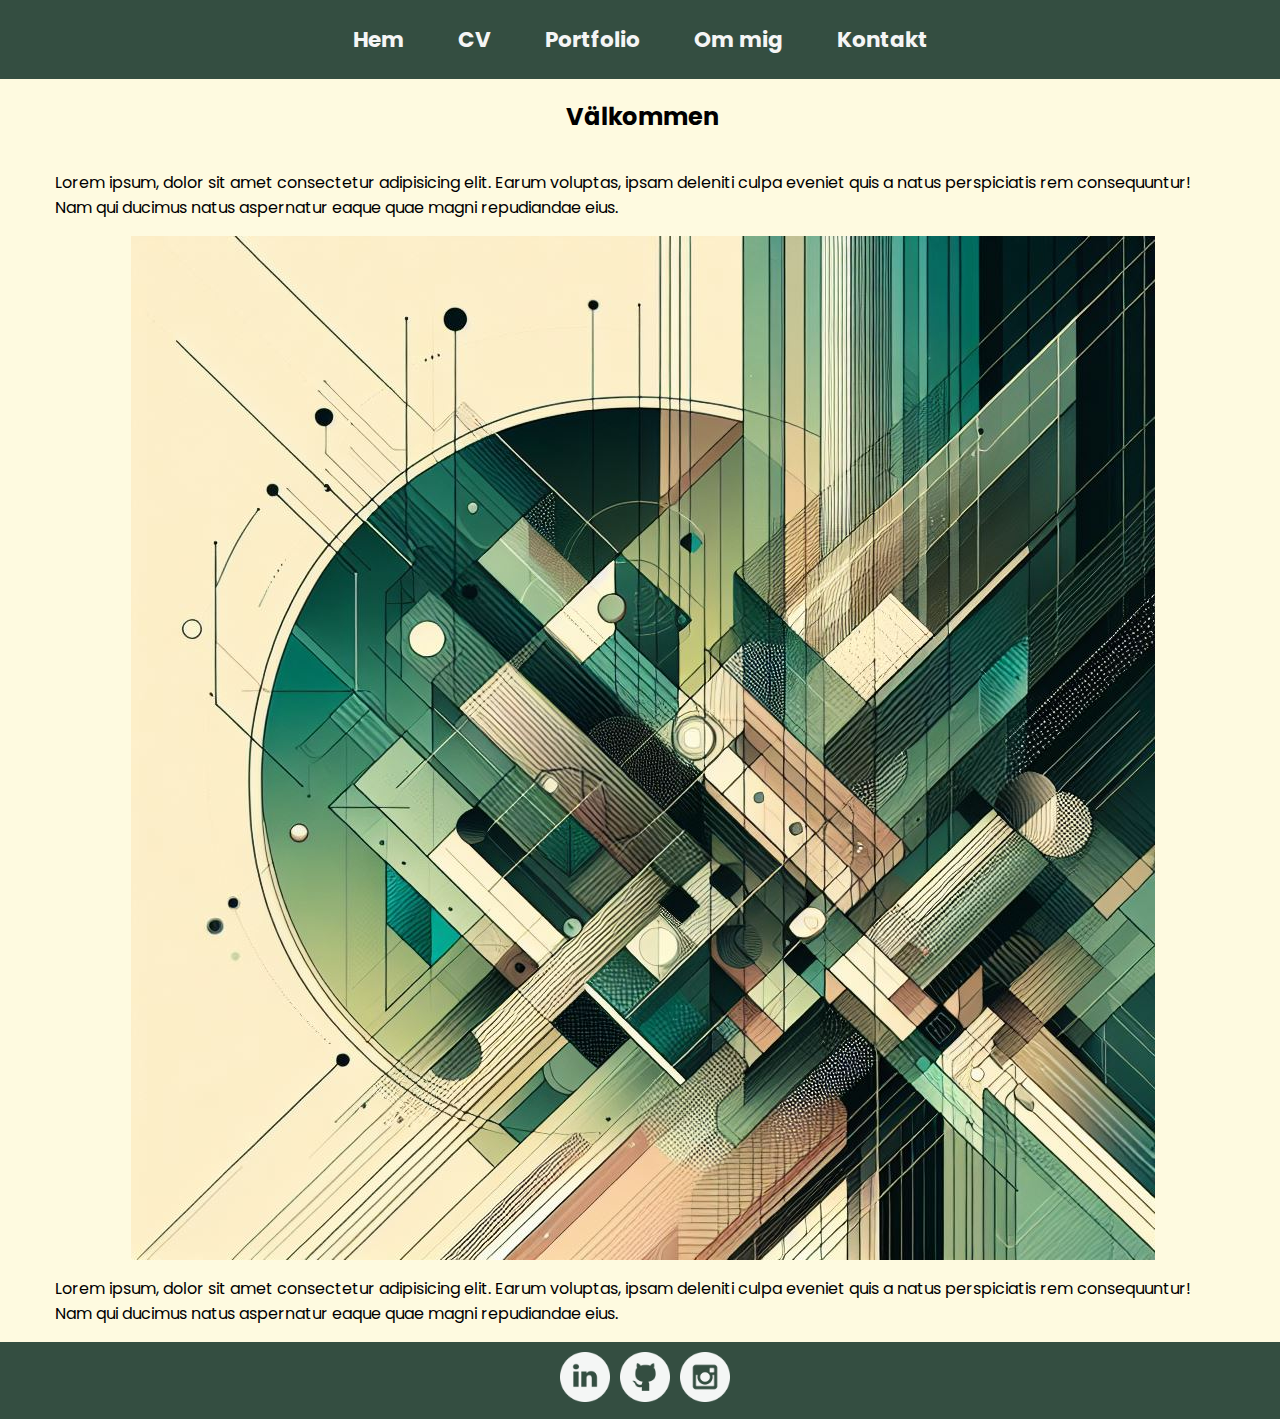
<file: index.html>
<!DOCTYPE html>
<html lang="en">
<head>
    <meta charset="UTF-8">
    <meta name="viewport" content="width=device-width, initial-scale=1.0">
    <title>Home</title>
    <link rel="preconnect" href="https://fonts.googleapis.com">
    <link rel="preconnect" href="https://fonts.gstatic.com" crossorigin>
    <link href="https://fonts.googleapis.com/css2?family=Poppins:wght@100;200;300;400;500;600;700;800;900&display=swap" rel="stylesheet">
    <link rel="stylesheet" href="CSS/style.css">
    <link rel="stylesheet" href="CSS/popup.css">
    <link rel="stylesheet" href="https://cdnjs.cloudflare.com/ajax/libs/font-awesome/4.7.0/css/font-awesome.min.css">
    <script src="JS/script.js" defer></script>
</head>
<body>
    <header>
        <nav class="main-menu-header">
            <ul>
                <li><a href="index.html">Hem</a></li>
                <li><a href="cv.html">CV</a></li>
                <li><a href="portfolio.html">Portfolio</a></li>
                <li><a href="about.html">Om mig</a></li>
                <li><a href="contact.html">Kontakt</a></li>
            </ul>
        </nav>
    </header>
  <!-- Fär för alla sidor -->
  <div class="page-container"> 

    <div class="topnav">
        <a href="#home">
        <div id="myLinks" class="main-menu">
            <ul>
                <li><a href="index.html">Hem</a></li>
                <li><a href="cv.html">CV</a></li>
                <li><a href="portfolio.html">Portfolio</a></li>
                <li><a href="about.html">Om mig</a></li>
                <li><a href="contact.html">Kontakt</a></li>
            </ul>
        </div>

        <a href="javascript:void(0);" class="icon" id="toggle">
            <i class="fa fa-bars"></i>
        </a>
    </div> 
    <main>   
    
        <section id="home">
            <!-- Innehåll för Hem-sidan -->
            <div class="Hem">   
                <h2>Välkommen</h2>
                <p>Lorem ipsum, dolor sit amet consectetur adipisicing elit. Earum voluptas, ipsam deleniti culpa eveniet quis a natus perspiciatis rem consequuntur! Nam qui ducimus natus aspernatur eaque quae magni repudiandae eius.</p>
                <img src="Images/Grön2.jpg" alt="image2" class="image-2"> 
                <p>Lorem ipsum, dolor sit amet consectetur adipisicing elit. Earum voluptas, ipsam deleniti culpa eveniet quis a natus perspiciatis rem consequuntur! Nam qui ducimus natus aspernatur eaque quae magni repudiandae eius.</p>  
                </div> 
            
        </section>

    </main>
    </div> 
    <footer>
        <a href="https://www.linkedin.com/in/patrik-petterson-b6438b86?utm_source=share&utm_campaign=share_via&utm_content=profile&utm_medium=android_app&fbclid=IwAR224J2kE6aO5o_6h8eVaq8Kwr5bZUkoJ9lLs0JH8WsAUuq-J106-b1NJQE" target="_blank">
            <img src="Images/Linkedin2.png" alt="linkedin" class="icons">
        </a>
        <a href="https://github.com/PatpetEdu" target="_blank">
            <img src="Images/Github2.png" alt="Github" class="icons">
        </a>
        <a href="https://www.instagram.com/patrikpetterson?igsh=eDJwNWhtYzduZjA5&fbclid=IwAR0bMJL7sZueIMytnUMA0pZZORAJ1ab0gR8koSV6J3CkSCKRrdLAcaOD21c" target="_blank">
            <img src="Images/Instagram2.png" alt="Instagram" class="icons">
        </a>

    </footer>
</body>
</html>
</file>
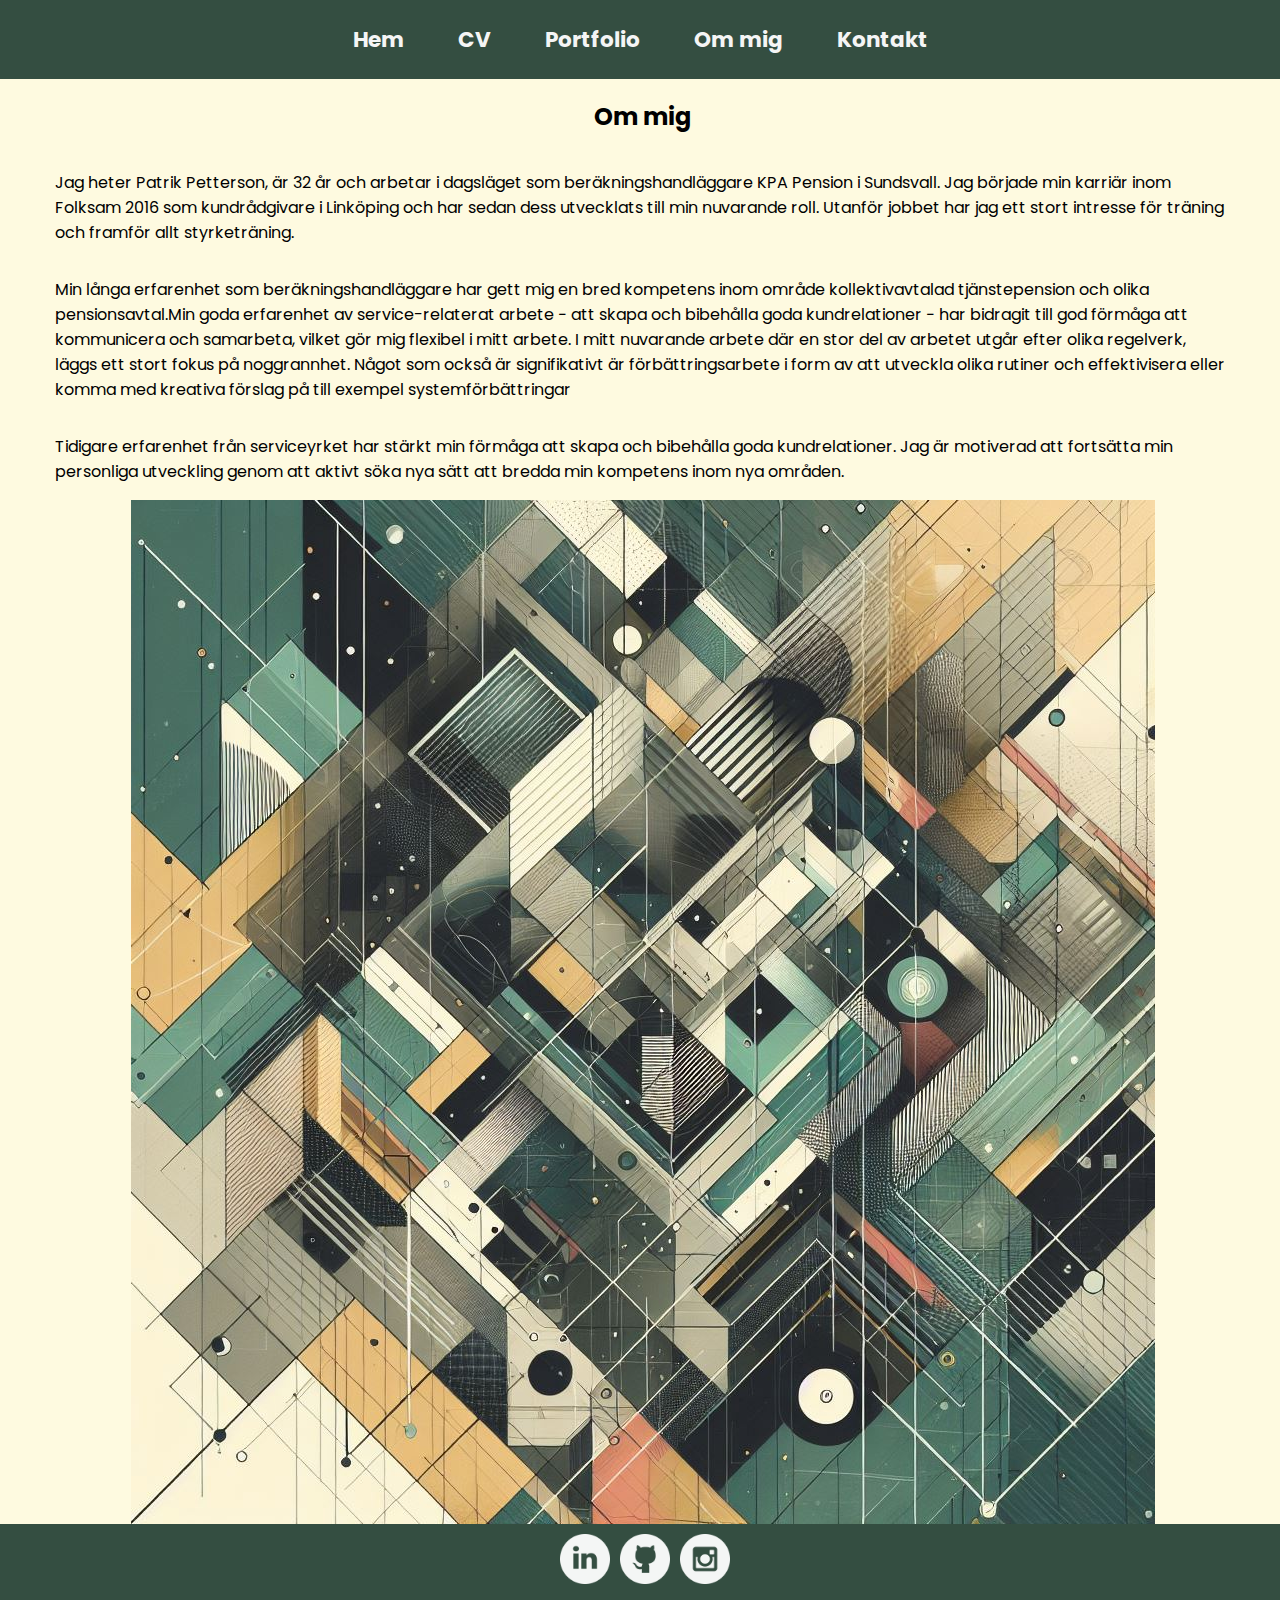
<file: about.html>
<!DOCTYPE html>
<html lang="en">
<head>
    <!-- Länkar till externa resurser (CSS, Google Fonts, Font Awesome) -->
    <meta charset="UTF-8">
    <meta name="viewport" content="width=device-width, initial-scale=1.0">
    <title>About</title>
    <link rel="preconnect" href="https://fonts.googleapis.com">
    <link rel="preconnect" href="https://fonts.gstatic.com" crossorigin>
    <link href="https://fonts.googleapis.com/css2?family=Poppins:wght@100;200;300;400;500;600;700;800;900&display=swap" rel="stylesheet">
    <link rel="stylesheet" href="CSS/style.css">
    <link rel="stylesheet" href="https://cdnjs.cloudflare.com/ajax/libs/font-awesome/4.7.0/css/font-awesome.min.css">
    <script src="JS/script.js" defer></script>
</head>
<body>
    <header>
        <nav class="main-menu-header">
            <ul>
                <li><a href="index.html">Hem</a></li>
                <li><a href="cv.html">CV</a></li>
                <li><a href="portfolio.html">Portfolio</a></li>
                <li><a href="about.html">Om mig</a></li>
                <li><a href="contact.html">Kontakt</a></li>
            </ul>
        </nav>
    </header>

    <div class="page-container"> 

        <!-- Innehåll för sidans innehåll -->
        <div class="topnav">
        <a href="#home">
        <div id="myLinks" class="main-menu">
            <ul>
                <li><a href="index.html">Hem</a></li>
                <li><a href="cv.html">CV</a></li>
                <li><a href="portfolio.html">Portfolio</a></li>
                <li><a href="about.html">Om mig</a></li>
                <li><a href="contact.html">Kontakt</a></li>
            </ul>
        </div>
        <a href="javascript:void(0);" class="icon" id="toggle">
            <i class="fa fa-bars"></i>
        </a>
    </div>  

    <main>

        <section id="about">
        <div class="om">   
        <!-- Innehåll för Om mig-sidan -->
        <h2>Om mig</h2>
        <p>Jag heter Patrik Petterson, är 32 år och arbetar i dagsläget som beräkningshandläggare KPA Pension i Sundsvall. Jag började min karriär inom Folksam 2016 som kundrådgivare i Linköping och har sedan dess utvecklats till min nuvarande roll.
            Utanför jobbet har jag ett stort intresse för träning och framför allt styrketräning.</p>

        <p> Min långa erfarenhet som beräkningshandläggare har gett mig en bred kompetens inom område kollektivavtalad tjänstepension och olika pensionsavtal.Min goda erfarenhet av service-relaterat arbete − att skapa och bibehålla goda kundrelationer − har bidragit till god förmåga att kommunicera och samarbeta, vilket gör mig flexibel i mitt arbete. I mitt nuvarande arbete där en stor del av arbetet utgår efter olika regelverk, läggs ett stort fokus på noggrannhet. Något som också är signifikativt är förbättringsarbete i form av att utveckla olika rutiner och effektivisera eller komma med kreativa förslag på till exempel systemförbättringar</p>
        <p>Tidigare erfarenhet från serviceyrket har stärkt min förmåga att skapa och bibehålla goda kundrelationer. Jag är motiverad att fortsätta min personliga utveckling genom att aktivt söka nya sätt att bredda min kompetens inom nya områden.</p>
        <img src="Images/Grön1.jpg" alt="image2" class="image-2"> 
        </div>          
    </section>


    </main>
    </div>
    <footer>
        <a href="https://www.linkedin.com/in/patrik-petterson-b6438b86?utm_source=share&utm_campaign=share_via&utm_content=profile&utm_medium=android_app&fbclid=IwAR224J2kE6aO5o_6h8eVaq8Kwr5bZUkoJ9lLs0JH8WsAUuq-J106-b1NJQE" target="_blank">
            <img src="Images/Linkedin2.png" alt="linkedin" class="icons">
        </a>
        <a href="https://github.com/PatpetEdu" target="_blank">
            <img src="Images/Github2.png" alt="Github" class="icons">
        </a>
        <a href="https://www.instagram.com/patrikpetterson?igsh=eDJwNWhtYzduZjA5&fbclid=IwAR0bMJL7sZueIMytnUMA0pZZORAJ1ab0gR8koSV6J3CkSCKRrdLAcaOD21c" target="_blank">
            <img src="Images/Instagram2.png" alt="Instagram" class="icons">
        </a>
    </footer>
</body>
</html>
</file>
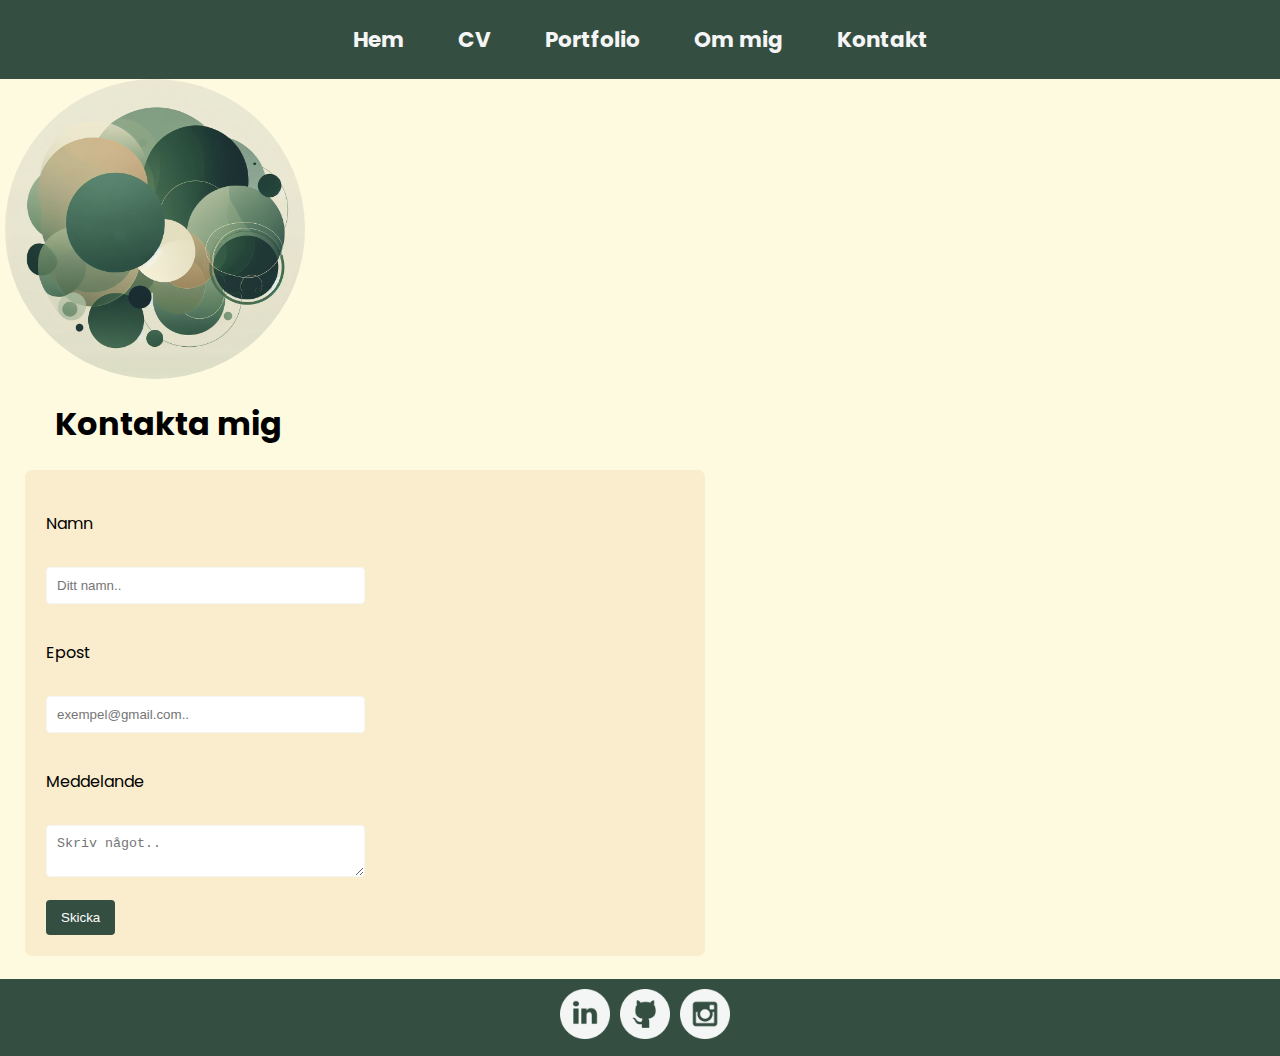
<file: contact.html>
<!DOCTYPE html>
<html lang="en">
<head>
    <!-- Länkar till externa resurser (CSS, Google Fonts, Font Awesome) -->
    <meta charset="UTF-8">
    <meta name="viewport" content="width=device-width, initial-scale=1.0">
    <title>Contact</title>
    <link rel="preconnect" href="https://fonts.googleapis.com">
    <link rel="preconnect" href="https://fonts.gstatic.com" crossorigin>
    <link href="https://fonts.googleapis.com/css2?family=Poppins:wght@100;200;300;400;500;600;700;800;900&display=swap" rel="stylesheet">
    <link rel="stylesheet" href="CSS/style.css">
    <link rel="stylesheet" href="https://cdnjs.cloudflare.com/ajax/libs/font-awesome/4.7.0/css/font-awesome.min.css">
    <script src="JS/script.js" defer></script>
</head>
<body>
    <header>
        <nav class="main-menu-header">
            <ul>
                <li><a href="index.html">Hem</a></li>
                <li><a href="cv.html">CV</a></li>
                <li><a href="portfolio.html">Portfolio</a></li>
                <li><a href="about.html">Om mig</a></li>
                <li><a href="contact.html">Kontakt</a></li>
            </ul>
        </nav>
    </header>

    <div class="page-container"> 
        <!-- Innehåll för sidans innehåll -->
        <div class="topnav">
        <a href="#home">
        <div id="myLinks" class="main-menu">
            <ul>
                <li><a href="index.html">Hem</a></li>
                <li><a href="cv.html">CV</a></li>
                <li><a href="portfolio.html">Portfolio</a></li>
                <li><a href="about.html">Om mig</a></li>
                <li><a href="contact.html">Kontakt</a></li>
            </ul>
        </div>
        <a href="javascript:void(0);" class="icon" id="toggle">
            <i class="fa fa-bars"></i>
        </a>
    </div>
     <img src="Images/kontaktbild.jpg" alt="kontaktbild" class="kontaktbild">  
    <main>

        <section id="contact">
            <!-- Innehåll för Kontakt-sidan -->
            <h1>Kontakta mig</h1>
            <form action="/submit_form" method="post">
                <label for="name">Namn</label><br>
                <input type="text" id="name"name="name"placeholder="Ditt namn.."><br>
                
                <label for="email">Epost</label><br>
                <input type="email" id="email"name="email"placeholder="exempel@gmail.com.."><br>
                <label for="message">Meddelande</label><br>
                <textarea id="message"name="message"placeholder="Skriv något.."></textarea><br>

             <input type="submit" value="Skicka">       
            </form>                           
        </section>

    </main>
    </div>  
    <footer>
        <a href="https://www.linkedin.com/in/patrik-petterson-b6438b86?utm_source=share&utm_campaign=share_via&utm_content=profile&utm_medium=android_app&fbclid=IwAR224J2kE6aO5o_6h8eVaq8Kwr5bZUkoJ9lLs0JH8WsAUuq-J106-b1NJQE" target="_blank">
            <img src="Images/Linkedin2.png" alt="linkedin" class="icons">
        </a>
        <a href="https://github.com/PatpetEdu" target="_blank">
            <img src="Images/Github2.png" alt="Github" class="icons">
        </a>
        <a href="https://www.instagram.com/patrikpetterson?igsh=eDJwNWhtYzduZjA5&fbclid=IwAR0bMJL7sZueIMytnUMA0pZZORAJ1ab0gR8koSV6J3CkSCKRrdLAcaOD21c" target="_blank">
            <img src="Images/Instagram2.png" alt="Instagram" class="icons">
        </a>
    </footer>
</body>
</html>
</file>
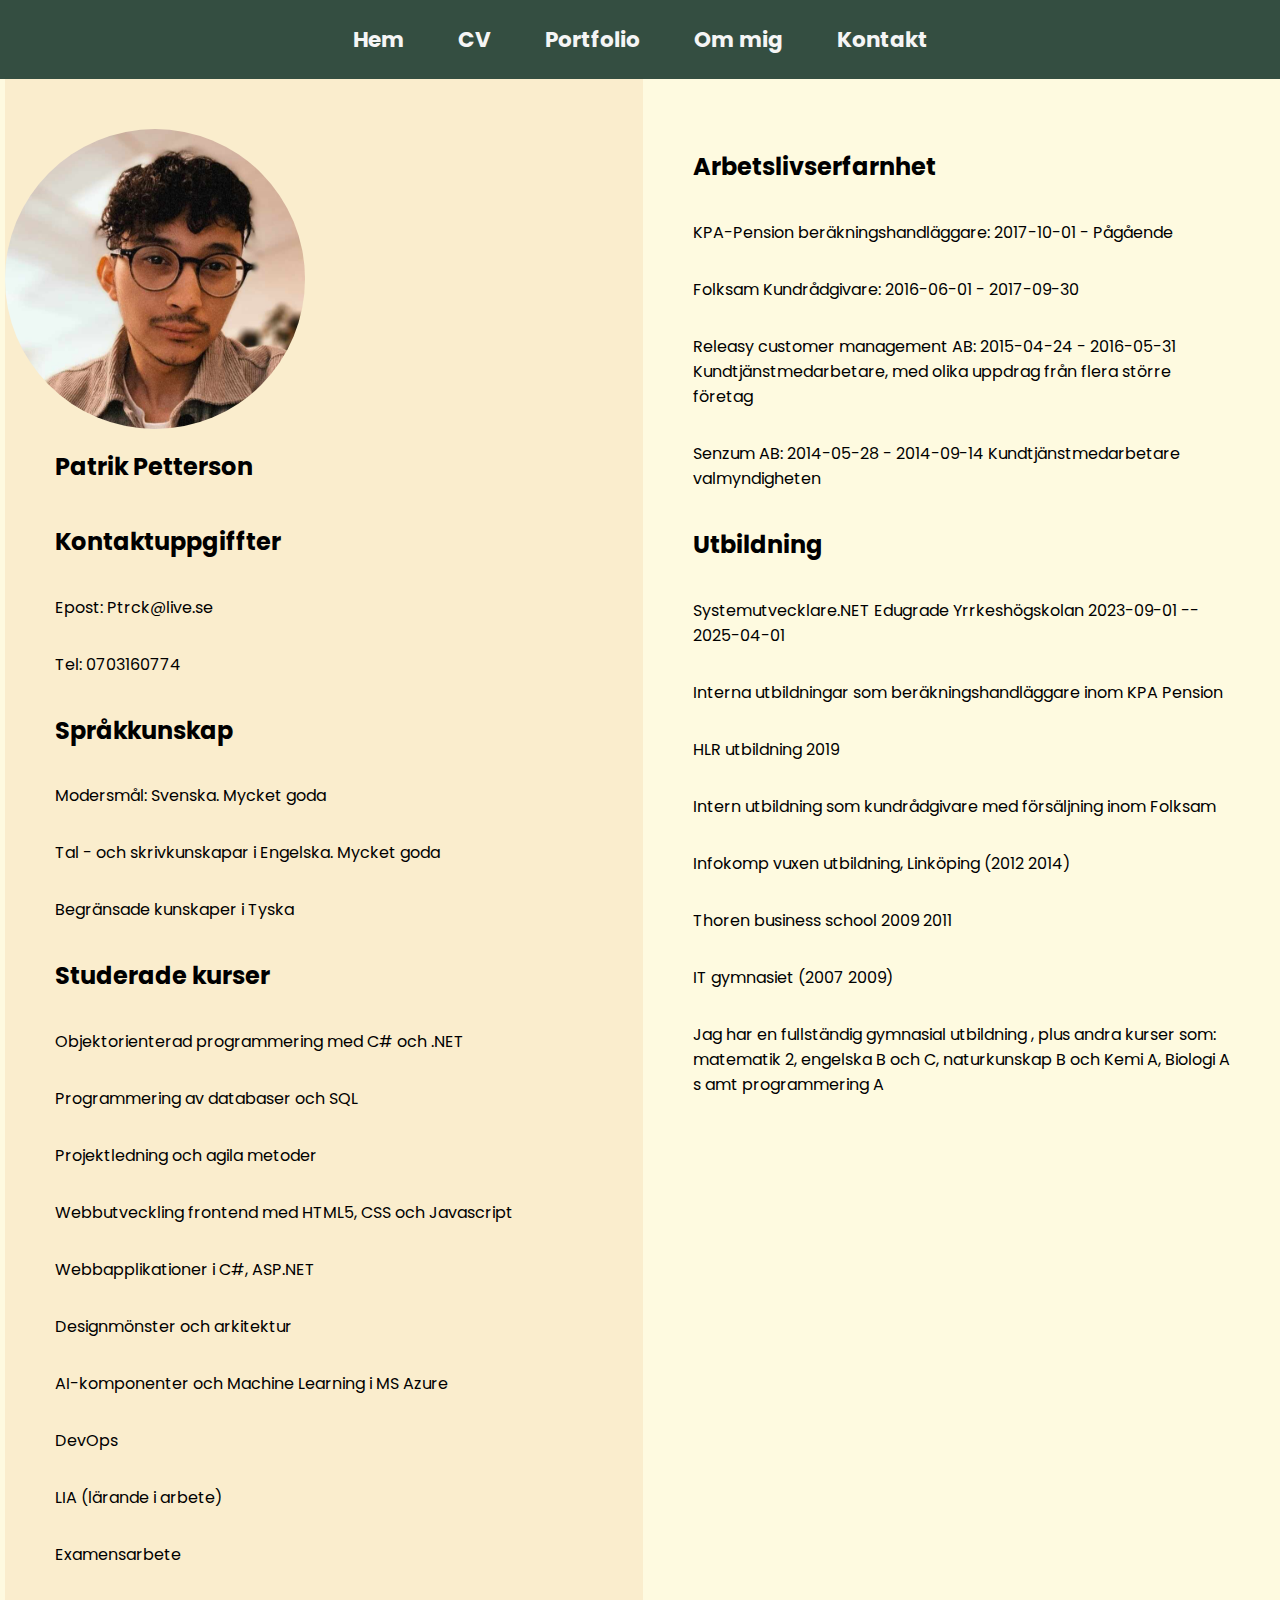
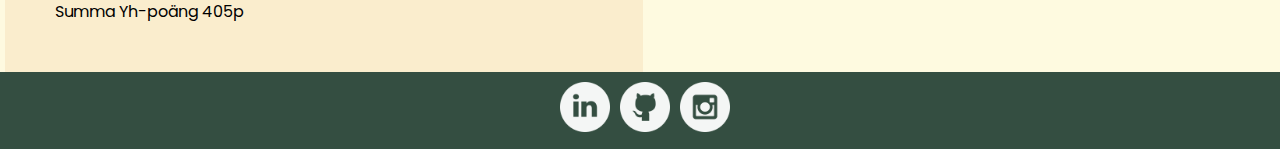
<file: cv.html>
<!DOCTYPE html>
<html lang="en">
<head>
    <!-- Länkar till externa resurser (CSS, Google Fonts, Font Awesome) -->
    <meta charset="UTF-8">
    <meta name="viewport" content="width=device-width, initial-scale=1.0">
    <title>CV</title>
    <link rel="preconnect" href="https://fonts.googleapis.com">
    <link rel="preconnect" href="https://fonts.gstatic.com" crossorigin>
    <link href="https://fonts.googleapis.com/css2?family=Poppins:wght@100;200;300;400;500;600;700;800;900&display=swap" rel="stylesheet">
    <link rel="stylesheet" href="CSS/style.css">
    <link rel="stylesheet" href="https://cdnjs.cloudflare.com/ajax/libs/font-awesome/4.7.0/css/font-awesome.min.css">
    <script src="JS/script.js" defer></script>
</head>
<body>
    <header>
        <nav class="main-menu-header">
            <ul>
                <li><a href="index.html">Hem</a></li>
                <li><a href="cv.html">CV</a></li>
                <li><a href="portfolio.html">Portfolio</a></li>
                <li><a href="about.html">Om mig</a></li>
                <li><a href="contact.html">Kontakt</a></li>
            </ul>
        </nav>

    </header>
    
    <div class="page-container"> 
    

    <div class="topnav">
        <a href="#home">
        <div id="myLinks" class="main-menu">
            <ul>
                <li><a href="index.html">Hem</a></li>
                <li><a href="cv.html">CV</a></li>
                <li><a href="portfolio.html">Portfolio</a></li>
                <li><a href="about.html">Om mig</a></li>
                <li><a href="contact.html">Kontakt</a></li>
            </ul>
        </div>
        <a href="javascript:void(0);" class="icon" id="toggle">
            <i class="fa fa-bars"></i>
        </a>
    </div>  

    <main>
        <section id="CV">
            <!-- Innehåll för CV-sidan -->
            <div class="cv-section">
                <div class="cv-container">
                    <div class="left-section">               
                        <img src="Images/profile-picture1.jpg" alt="Profilbild" class="profile-picture">
                        <h2>Patrik Petterson</h2>
                        <h2>Kontaktuppgiffter</h2>
                        <p>Epost: Ptrck@live.se</p>
                        <p>Tel: 0703160774</p>
                        <h2>Språkkunskap</h2>
                        <p>Modersmål: Svenska. Mycket goda</p>
                        <p>Tal - och skrivkunskapar i Engelska. Mycket goda</p>
                        <p>Begränsade kunskaper i Tyska</p>
                        <h2>Studerade kurser</h2>
                        <p>Objektorienterad programmering med C# och .NET	</p>
                        <p>Programmering av databaser och SQL</p>
                        <p>Projektledning och agila metoder</p>
                        <p>Webbutveckling frontend med HTML5, CSS och Javascript	</p>
                        <p>Webbapplikationer i C#, ASP.NET	</p>
                        <p>Designmönster och arkitektur</p>
                        <p>AI-komponenter och Machine Learning i MS Azure	</p>
                        <p>DevOps</p>
                        <p>LIA (lärande i arbete)</p>
                        <p>Examensarbete</p>
                        <p>Summa Yh-poäng	405p</p>
                        <p></p>
                    </div>
            
                    <div class="right-section">

                        <h2>Arbetslivserfarnhet</h2>
                        <p>KPA-Pension beräkningshandläggare: 2017-10-01 - Pågående </p>
                        <p>Folksam Kundrådgivare: 2016-06-01 - 2017-09-30</p>
                        <p>Releasy customer management AB: 2015-04-24 - 2016-05-31 Kundtjänstmedarbetare, med olika uppdrag från flera större företag</p>
                        <p>Senzum AB: 2014-05-28 - 2014-09-14 Kundtjänstmedarbetare valmyndigheten</p>

                        <h2>Utbildning</h2>
                        <p>Systemutvecklare.NET Edugrade Yrrkeshögskolan 2023-09-01 -- 2025-04-01</p>
                        <p>Interna utbildningar som beräkningshandläggare inom KPA Pension</p>
                        <p>HLR utbildning 2019</p>
                        <p>Intern utbildning som kundrådgivare med försäljning inom Folksam</p>
                        <p>Infokomp vuxen utbildning, Linköping (2012 2014)</p>
                        <p>Thoren business school 2009 2011</p>
                        <p>IT gymnasiet (2007 2009)</p> 
                        <p>Jag har en fullständig gymnasial utbildning , plus andra kurser som: matematik 2, engelska B och C, naturkunskap B
                        och Kemi A, Biologi A s amt programmering A</p>
                        <p></p>
                        <p></p>
                        <p></p>
                        <p></p>
                        <p></p>
                        <p></p>
                        <p></p>
                        <p></p>
                        <p></p>
                        <p></p>
                        <p></p>
                        <p></p>
                        <p></p>
                        <p></p>
                        <p></p>
                    </div>
                </div>
            </section>            

    </main>
    </div>
    <footer>
        <a href="https://www.linkedin.com/in/patrik-petterson-b6438b86?utm_source=share&utm_campaign=share_via&utm_content=profile&utm_medium=android_app&fbclid=IwAR224J2kE6aO5o_6h8eVaq8Kwr5bZUkoJ9lLs0JH8WsAUuq-J106-b1NJQE" target="_blank">
            <img src="Images/Linkedin2.png" alt="linkedin" class="icons">
        </a>
        <a href="https://github.com/PatpetEdu" target="_blank">
            <img src="Images/Github2.png" alt="Github" class="icons">
        </a>
        <a href="https://www.instagram.com/patrikpetterson?igsh=eDJwNWhtYzduZjA5&fbclid=IwAR0bMJL7sZueIMytnUMA0pZZORAJ1ab0gR8koSV6J3CkSCKRrdLAcaOD21c" target="_blank">
            <img src="Images/Instagram2.png" alt="Instagram" class="icons">
        </a>
    </footer>
</body>
</html>
</file>
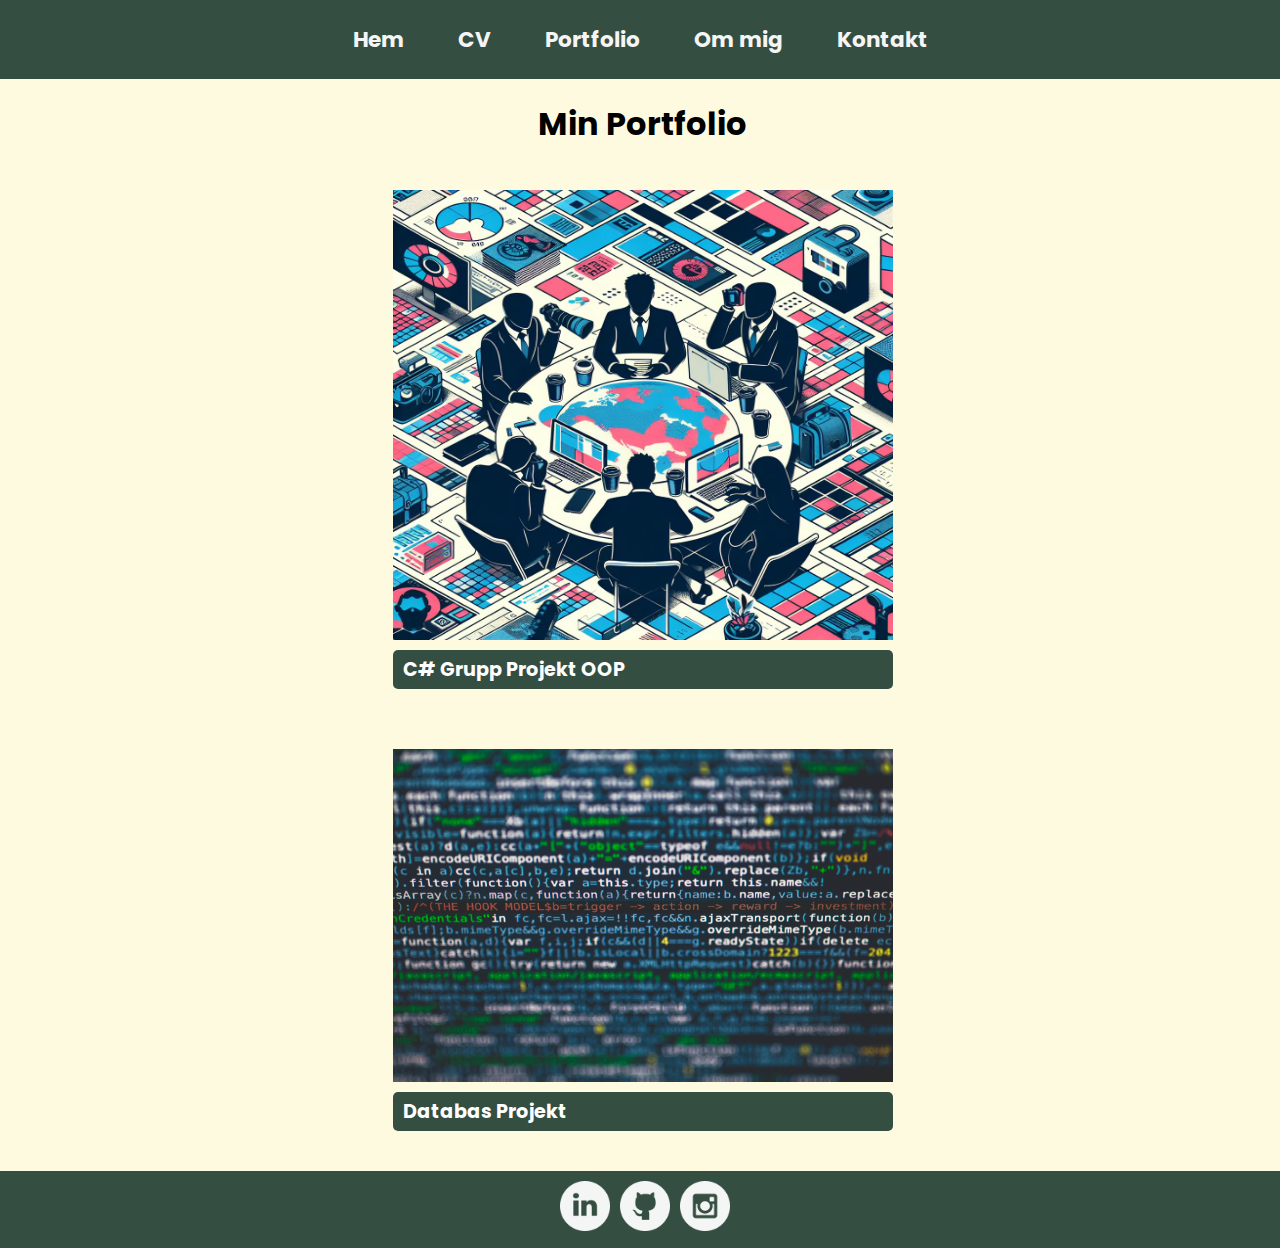
<file: portfolio.html>
<!DOCTYPE html>
<html lang="en">
<head>
    <!-- Länkar till externa resurser (CSS, Google Fonts, Font Awesome) -->
    <meta charset="UTF-8">
    <meta name="viewport" content="width=device-width, initial-scale=1.0">
    <title>Portfolio</title>
    <link rel="preconnect" href="https://fonts.googleapis.com">
    <link rel="preconnect" href="https://fonts.gstatic.com" crossorigin>
    <link href="https://fonts.googleapis.com/css2?family=Poppins:wght@100;200;300;400;500;600;700;800;900&display=swap" rel="stylesheet">
    <link rel="stylesheet" href="CSS/style.css">
    <link rel="stylesheet" href="CSS/popup.css">
    <link rel="stylesheet" href="https://cdnjs.cloudflare.com/ajax/libs/font-awesome/4.7.0/css/font-awesome.min.css">
    <script src="JS/script.js" defer></script>
</head>
<body>
    <header>
        <nav class="main-menu-header">
            <ul>
                <li><a href="index.html">Hem</a></li>
                <li><a href="cv.html">CV</a></li>
                <li><a href="portfolio.html">Portfolio</a></li>
                <li><a href="about.html">Om mig</a></li>
                <li><a href="contact.html">Kontakt</a></li>
            </ul>
        </nav>
    </header>

    <div class="page-container"> 
        <!-- Innehåll för sidans innehåll -->
        <div class="topnav">
        <a href="#home">
        <div id="myLinks" class="main-menu">
            <ul>
                <li><a href="index.html">Hem</a></li>
                <li><a href="cv.html">CV</a></li>
                <li><a href="portfolio.html">Portfolio</a></li>
                <li><a href="about.html">Om mig</a></li>
                <li><a href="contact.html">Kontakt</a></li>
            </ul>
        </div>
        <a href="javascript:void(0);" class="icon" id="toggle">
            <i class="fa fa-bars"></i>
        </a>
    </div>  

    <main>
     
        <section>
            <div class="port">
                <h1>Min Portfolio</h1>
                <ul class="project-list">
                    <li class="project">
                        <img src="Images/group.jpg" alt="image1" class="image-1">
                        <a href="#projekt2-modal" class="info-btn">C# Grupp Projekt OOP</a>
                    </li>
                    <li class="project">
                        <img src="Images/pexels-markus-spiske-2061168.jpg" alt="image1" class="image-1">
                        <a href="#projekt1-modal" class="info-btn">Databas Projekt</a>
                    </li>
                </ul>
            </div>
        </section>
    </main>
    
    <div class="popup" id="projekt1-modal">
        <div class="popup-inner">
            <h3>Databasprojekt</h3>
            <p>
                Indivudellt Databasprojekt.
                Bygga en skoldatabas
            </p>
            <a href="#" class="button close-btn">Stäng</a>
            <a href="https://github.com/PatpetEdu/Labb-3---SkolDatabas.git" class="button project-link">Till Projektet</a>
        </div>
    </div>
    
    <div class="popup" id="projekt2-modal">
        <div class="popup-inner">
            <h3>Grupp Projekt</h3>
            <p>
                Grupp projekt i C# OOP.
                Vi har designat en enkel bank applikation
            </p>
            <a href="#" class="button close-btn">Stäng</a>
            <a href="https://github.com/ericsallstrom/BankApp_GroupProject.git" class="button project-link">Till Projektet</a>
        </div>
    </div>

    
    </main>
    </div>  
    <footer>
         <a href="https://www.linkedin.com/in/patrik-petterson-b6438b86?utm_source=share&utm_campaign=share_via&utm_content=profile&utm_medium=android_app&fbclid=IwAR224J2kE6aO5o_6h8eVaq8Kwr5bZUkoJ9lLs0JH8WsAUuq-J106-b1NJQE" target="_blank">
            <img src="Images/Linkedin2.png" alt="linkedin" class="icons">
        </a>
        <a href="https://github.com/PatpetEdu" target="_blank">
            <img src="Images/Github2.png" alt="Github" class="icons">
        </a>
        <a href="https://www.instagram.com/patrikpetterson?igsh=eDJwNWhtYzduZjA5&fbclid=IwAR0bMJL7sZueIMytnUMA0pZZORAJ1ab0gR8koSV6J3CkSCKRrdLAcaOD21c" target="_blank">
            <img src="Images/Instagram2.png" alt="Instagram" class="icons">
        </a>
    </footer>
</body>
</html>
</file>
<file: CSS/style.css>
body{
    font-family: 'Poppins', sans-serif;
    margin: 0;
    padding: 0;
}
body p{
   margin-left: 50px;
   margin-right: 50px;
}
body h2,h1{
    margin-left: 50px;
    margin-right: 50px;
}

.page-container {
    display: flex;
    flex-direction: column;
    min-height: 100vh;
    padding-left: 5px;
    background-color: #fefae0; /* Bakgrundsfärg för hela sidan */
   
}
.cv-container {
    display: flex;
    width: 100%;
}

.left-section {
    flex: 1;
    display: flex;
    flex-direction: column;
    box-sizing: border-box;
    align-items: flex-start;
    padding-top: 50px;
    background-color: rgba(250, 237, 205);

}
.right-section {
    flex: 1;
    display: flex;
    background-color: rgba(254, 250, 224);
   
    padding-top: 50px;
    align-items: flex-start;
    box-sizing: border-box;
    flex-direction: column;
}

@media (max-width: 768px) {
    .cv-section {
        flex-direction: column; /* Ändra layouten till kolumn vid mindre skärmbredd */
    }
    .left-section,
    .right-section {
        flex: 1; /* Båda sektionerna tar lika mycket plats på mindre skärmar */
        padding: 25px; /* Justera avståndet på mindre skärmar */
    }
}

.profile-picture {
    max-width: 300px;
    max-height: 300px;
    width: 100%;
    height: auto;
    object-fit:cover;
    border-radius: 50%;
    overflow: hidden;
}
.image-1{
    max-width: 600px;
    max-height: 600px;
    width: 100%;
    height: auto; 
}
.kontaktbild{
    max-width: 300px;
    max-height: 300px;
    width: 100%;
    height: auto;
    object-fit:cover;
    border-radius: 50%;
    overflow: hidden;
}

@media (max-width: 768px) {
    .right-section {
        flex-direction: column; /* Ändra layouten till kolumn vid mindre skärmbredd */
        align-items: center; /* Centrera innehållet horisontellt på mindre skärmar */
        padding: 25px; /* Justera avståndet på mindre skärmar */
    }

    .image-2 {
        max-width: 100%; /* Sätt maximal bredd till 100% så att bilden anpassas till skärmens bredd */
        height: auto; /* Säkerställ att höjden anpassas proportionellt */
    }
}


header{
    visibility: visible;
    background-color:#344e41;
    display: flex;
    align-items: center;
    justify-content: space-around;
    font-size: large;
    padding: 5px;   
}

header ul{
    display: flex;
    list-style-type: none;
    padding: 0;
    margin: 0;    
}

header ul li{
    padding:  1em 1.5em;
}


/*Adds hover effekt to main-menu*/
header ul li:hover {
    background-color: #3a5a40;
}

li a{
    text-decoration:none;
    color:whitesmoke;
    font-family: 'Poppins',bold 700, sans-serif;
    font-weight: bolder;
    font-size: larger;
}

.topnav {
    overflow: hidden;
    background-color:#fefae0;
    position:relative;
    display: none;
    padding-top: 10px;
}

.topnav #myLinks {
    display: none;
    padding: 0px;
}

.topnav a {
    color: #344e41;
    margin: 15px;
    text-decoration: none;
    font-size: large;
    display: block;   
}


/*hambrugemeny ta bort listtyp*/
.topnav ul {
    list-style-type: none; /* Ta bort punkterna från listan */
    padding: 0; 
    margin: 0;
}
.topnav ul li {
    padding: 0.5em 0.5em;  
}

/*meny hoover on text + hamburgemeny*/
.main-menu li a:hover{
    background-color:#ccd5ae;
    opacity: 100%;
    width:fit-content    
}

/*hoover for hamburger*/

.topnav a.icon :hover {
    background-color:#344e41;
    color:#fefae0;
    width: 25px;
}
.active {
    background-color:whitesmoke;
    color: white;
}

/* Stilar för hamburger-ikonen */

@media (max-width: 768px) {
    header {
        display: none; 
    }
    .topnav {
        display: block;
    }.topnav .icon i {
        font-size: 30px;
        padding: 0;
    }
}

/* Visa sektionen som matchar taggen */ 
:target {
    display:contents;
    }

    form {
        background-color: rgba(250, 237, 205);
        margin: 20px;
        padding: 20px;
        width: 50%;
        border: 1px solid rgba(250, 237, 205);
        border-radius: 7px;
    }
    @media (max-width: 768px) {
        form {
            width: 90%; 
            margin: 10px auto; 
            padding: 15px; 
        }
    
        input[type=text], input[type=email], select, textarea {
            width: 100%; 
        }
        input[type=email] {
            width: 50%; 
        }
    }    
label{
    display: block;
    padding-top: 20px;
}
input[type="submit"] {
    background-color:#344e41;
    padding: 10px 15px;
    border: none;
    border-radius: 4px;
    cursor: pointer;
}

/*hoover for send button*/
input[type=submit]:hover {
    background-color:#588157;
    color: white;
  }

  input[type=submit]{
    color: white;
  }

  input[type=text], [type=email] ,select, textarea {
    width: 50%; /* half width */
    padding: 10px; /*padding */ 
    border: 1px solid whitesmoke; /* border color */
    border-radius: 4px; /* Rounded borders */
    box-sizing: border-box; /* Make sure that padding and width stays in place */
    margin-top: 6px; /*top margin */
    margin-bottom: 16px; /* Bottom margin */
    resize: vertical /* Allow the user to vertically resize the textarea (not horizontally) */
  }
     
footer{
    position:relative;
    bottom: 0;
    width: 100%;
    background-color:#344e41; /* Bakgrundsfärg för foten, justera efter dina preferenser */
    padding: 5px; /* padding */
    display: flex;
    justify-content: center; /* Centrera innehållet horisontellt */   
}

.icons{
    max-width: 100%;
    height: auto;
    width: 50px;
    margin: 5px;
    opacity: 95%;
}


/*hoover effect for social media icons*/
.icons:hover{
    background-color:#344e41;
    opacity: 30%;
    
}
.om{
    display: flex;
    flex-direction: column;
    align-items: center;
    justify-content: center;
}
.Hem{
    display: flex;
    flex-direction: column;
    align-items: center;
    justify-content: center;
}
.port{
    display: flex;
    flex-direction: column;
    align-items: center;
    justify-content: center;
}
</file>
<file: CSS/popup.css>
.project-list {
    list-style: none;
    padding: 0;
    margin: 0;
}

.project {
    margin-bottom: 20px;
    padding: 20px;
    display: flex;
    flex-direction: column;
    align-items: left;
    text-align: left;
}

.image-1 {
    max-width: 500px;
    max-height: 450px;
    width: 100%;
    height: auto;    
}

.info-btn {
    margin-top: 10px;
    display: inline-block;
    padding: 5px 10px;
    background-color: #344e41;
    color: white;
    text-decoration: none;
    border-radius: 5px;
}
.popup {
    display: none;
    position: fixed;
    top: 0;
    left: 0;
    right: 0;
    bottom: 0;
    background-color: rgba(0, 0, 0, 0.5);
    z-index: 999;
    justify-content: center;
    align-items: center;
}

.popup-inner {
    background-color: white;
    padding: 20px;
    border-radius: 5px;
    box-shadow: 0px 6px 12px rgba(0, 0, 0, 0.2);
}

.close-btn {
    background-color: #B741EE;
    margin-right: 10px;
}

.project-link {
    background-color: #344e41;
    margin-top: 10px;
    display: inline-block;
    padding: 5px 10px;
    color: white;
    text-decoration: none;
    border-radius: 5px;
}
.info-btn:hover{
    background-color: #588157;
}

.button {
    display: inline-block;
    padding: 12px 16px;
    background-color: #344e41;
    color: white;
    text-decoration: none;
    margin: 0px 8px;
    text-transform: uppercase;
    border-radius: 8px;
    font-weight: 700;
}

.popup:target {
    display: flex;
}
.button:hover{
    background-color:#588157;
}
</file>
